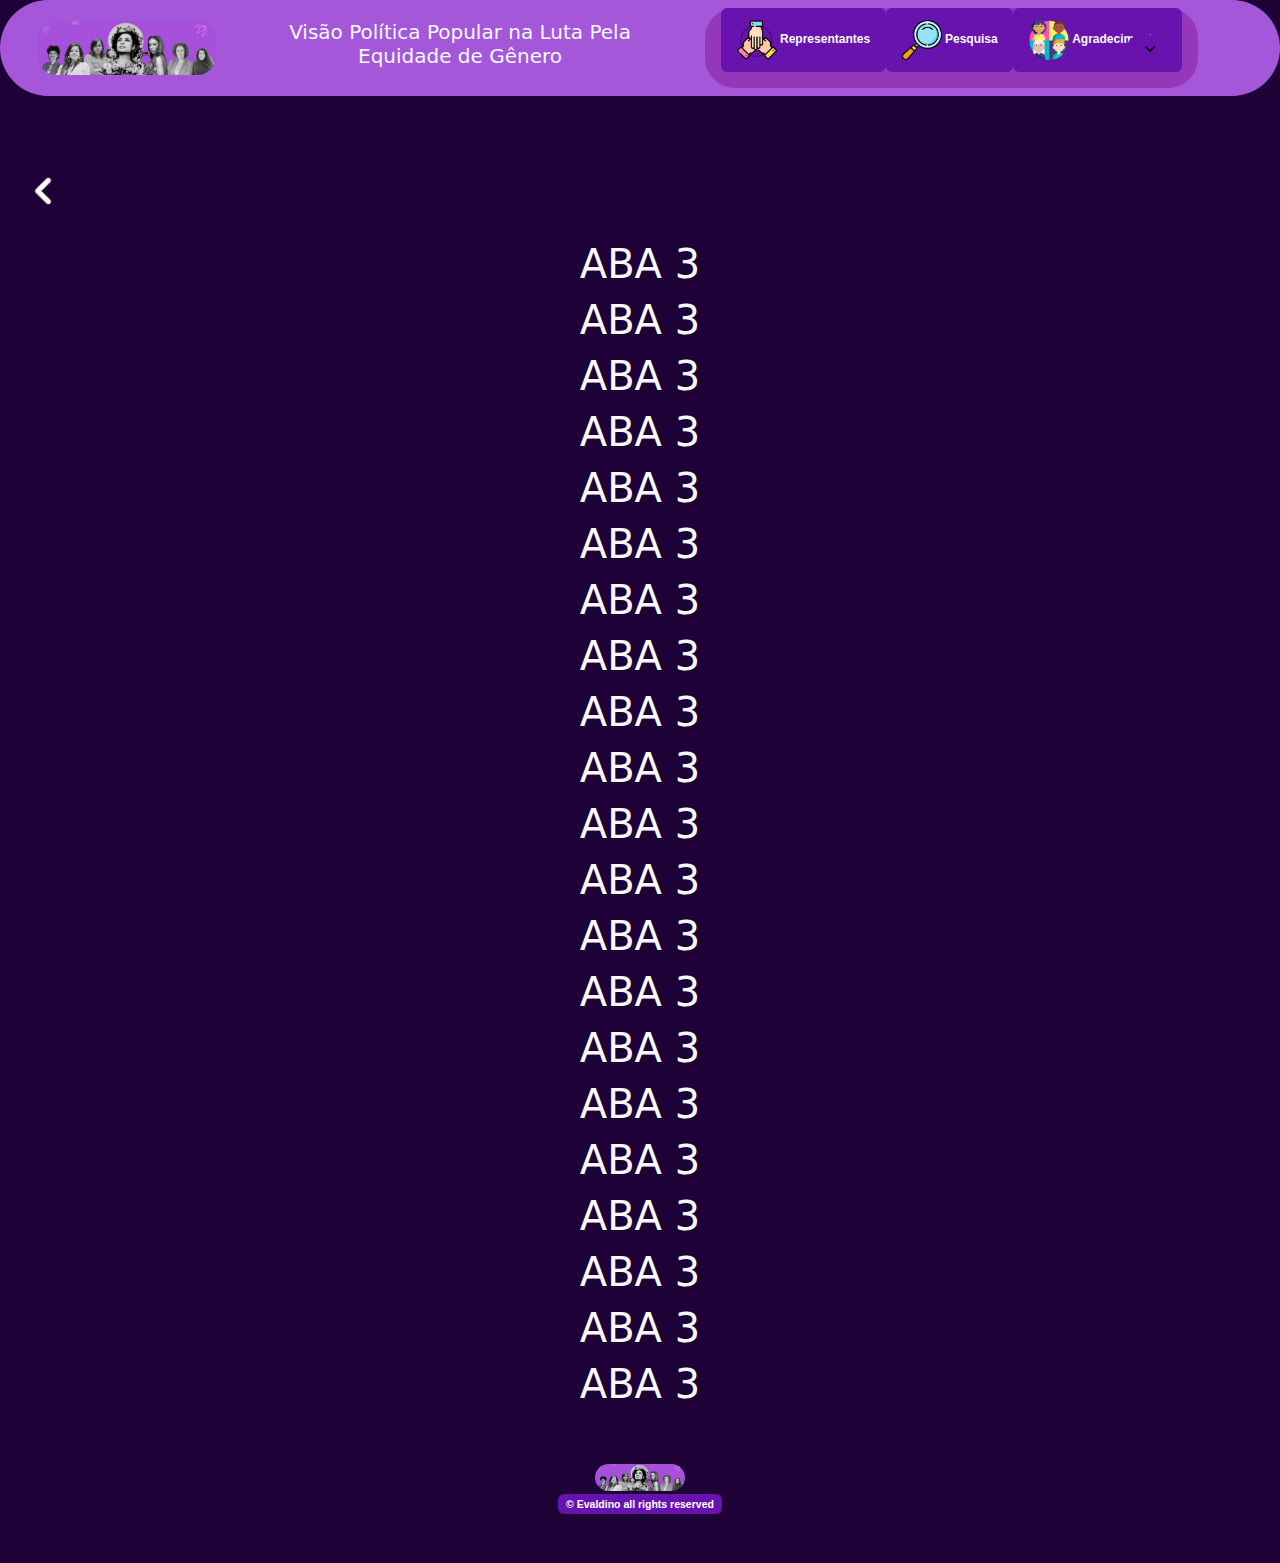
<file: Agradecimentos.html>
<!doctype html>
<html lang="en">
  <!--head-->
<head>
  <!--css-area-->
   <link rel="stylesheet" href="./style.css">
   <meta charset="utf-8">
   <meta name="viewport" 
         content="width=device-width, initial-scale=1">
   <link rel="icon"
         href="./Icon/Logo3.jpeg"
         type="image/png">

              <title>Visão Política Popular na Luta Pela Equidade de Gênero</title>


<!--bootstraplink-->
    <link href="https://cdn.jsdelivr.net/npm/bootstrap@5.3.0-alpha1/dist/css/bootstrap.min.css" 
          rel="stylesheet" 
          integrity="sha384- GLhlTQ8iRABdZLl6O3oVMWSktQOp6b7In1Zl3/Jr59b6EGGoI1aFkw7cmDA6j6gD" 
          crossorigin="anonymous">
</head>

<!--body-->

<body class="bod">
<!-- inicio do nav bar-->
<div= class="container-fluid">
 <nav class=" navbar fixed-top navbar-expand-lg navbar " >
 <div class="col col-xs-12 col-sm-12 col-md-8 col-lg-12 container ">
        <a><div>
                 <img src="./Icon/Logo2.jpeg" 
                      class="img-fluid " 
                      alt="..." 
                      width="250" 
                      height="900"></a>
            </div>
            <center><h5>Visão Política Popular na Luta Pela Equidade de Gênero</h5></center>
          <button class="navb"
                  type="button" 
                  data-bs-toggle="collapse"
                  data-bs-target="#navbarSupportedContent" 
                  aria-controls="navbarSupportedContent"
                  aria-expanded="false" 
                  aria-label="Toggle navigation">
                   <span class="navbaricon "><img src="./Icon/271210.png" height="10px" width="10px">
                   </span>
          </button>
               <div class="collapse navbar-collapse" id="navbarSupportedContent">
                <ul class="navbar-nav me-auto mb-2 mb-lg-0 ">
                <li class="nav-item">
                  <a class="nav-link text-light" href=""></a>
                  </li>
                    
           

                
                  <center> <p>  <span class="badge text"><a class="nav-link text-light"
                    href="Representantes.html" id="g1" ><img src="./Icon/Representantes01.png" width="40px"> Representantes</a>
                 </li></span></p></center>




                </li> </center><br>
                <li class="nav-item">
                  <center> <p> <span class="badge text "><a class="nav-link text-light text"
                     href="./Pesquisa.html" id="g2"><img  src="./Icon/lupa.png" width="40px">  Pesquisa </a>
                  </li></span></p></center>




                </li> </center><br>
                <li class="nav-item">
                  <center> <p> <span class="badge text "><a class="nav-link text-light text"
                     href="Agradecimentos.html" id="g2"><img src="./Icon/Agradecimentos02.png" width="40px">  Agradecimentos</a>
                  </li></span></p></center>
           


                 
               
              <li class="nav-item">
           <h9><a class="nav-link disabled text-calm text-warning" ></a>
          </h9>
        </li>
      </ul>          
    
    </div>
  </div>
</nav>
</div>
</div>
<!--final do navbar-->









<p><div class="container-fluid cla">
      <span class="badge text-bg-danger"></span>
       <span class="badge text-bg-dark"></span>
        <span class="badge text-bg-warning"></span>
          <div class="text-danger">
            <ln><p>Visão Política Popular na Luta Pela Equidade de Gênero</p>
          </ln>
        </div>
      </div>
     </div></p>
   
<br>

   
<br>




<!--Início-->
<center>
  <div class="container per">
   <div class="text-light">
    
</div></center><br><br><div class="oes"></div>
<br><div class="oes"></div>








<p> <span class="bad text"><a class="nav-link text-light"
  href="./index.html"><img src="./Icon/divisa-esquerda.png" width="30px"></a>
</li></span></p>
  
  <div class="col-xs-12 col-md-8 col-sm-8 col-lg-8 text-light container-fluid inicio">
    <div data-bs-spy="scroll" data-bs-target="#navbar-example3" data-bs-smooth-scroll="true" class="scrollspy-example-2" tabindex="0">
      <div id="item- container">
        <br><br>
        <center>
          <h1>ABA 3</h1>
        </center>

        <center>
          <h1>ABA 3</h1>
        </center>
        <center>
          <h1>ABA 3</h1>
        </center>
        <center>
          <h1>ABA 3</h1>
        </center>
        <center>
          <h1>ABA 3</h1>
        </center>
        <center>
          <h1>ABA 3</h1>
        </center>
        <center>
          <h1>ABA 3</h1>
        </center>
        <center>
          <h1>ABA 3</h1>
        </center>
        <center>
          <h1>ABA 3</h1>
        </center>

  <center>
          <h1>ABA 3</h1>
        </center>
        
 
        <center>
          <h1>ABA 3</h1>
        </center>
        
 
        <center>
          <h1>ABA 3</h1>
        </center>
        
 
        <center>
          <h1>ABA 3</h1>
        </center>
        
 
        <center>
          <h1>ABA 3</h1>
        </center>
        
 
        <center>
          <h1>ABA 3</h1>
        </center>
        
 
        <center>
          <h1>ABA 3</h1>
        </center>
        
 
        <center>
          <h1>ABA 3</h1>
        </center>
        
 
        <center>
          <h1>ABA 3</h1>
        </center>
        
 
        <center>
          <h1>ABA 3</h1>
        </center>
        
 
        <center>
          <h1>ABA 3</h1>
        </center>
        
 
        <center>
          <h1>ABA 3</h1>
        </center>
        
 






    
<br>

<br>
<center><div class="container-fluid">
  <img class="imgdn" src="./Icon/Logo2.jpeg" width="90" id="imgdn">
  <br>
  <span class="badge text "><small>  © Evaldino  all rights reserved</small>
  </center>
    <br>
   <br>
</div>





<script src="https://cdn.jsdelivr.net/npm/bootstrap@5.3.0-
alpha1/dist/js/bootstrap.bundle.min.js" integrity="sha384-
w76AqPfDkMBDXo30jS1Sgez6pr3x5MlQ1ZAGC+nuZB+EYdgRZgiwxhTBTkF7CXvN"
crossorigin="anonymous"></script>
</body>
</html>
</file>
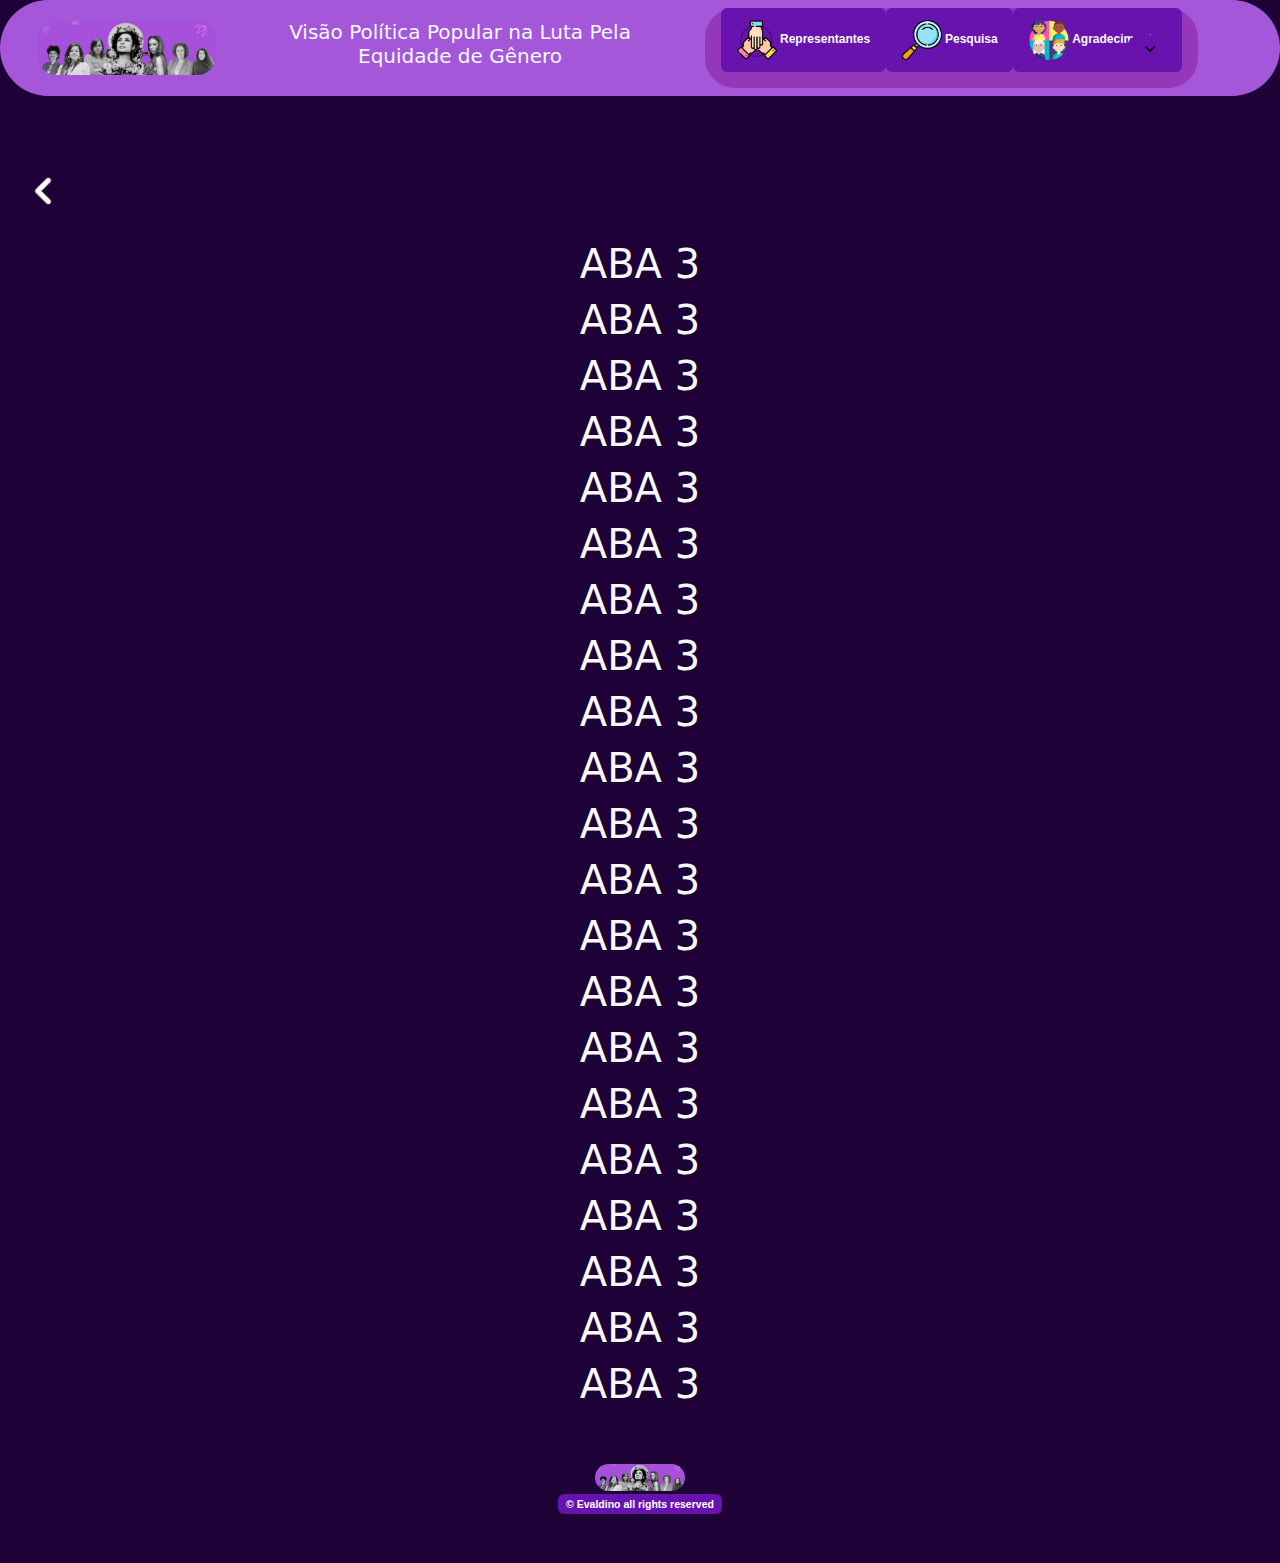
<file: Pesquisa.html>
<!doctype html>
<html lang="en">
  <!--head-->
<head>
  <!--css-area-->
   <link rel="stylesheet" href="./style.css">
   <meta charset="utf-8">
   <meta name="viewport" 
         content="width=device-width, initial-scale=1">
   <link rel="icon"
         href="./Icon/Logo3.jpeg"
         type="image/png">

              <title>Visão Política Popular na Luta Pela Equidade de Gênero</title>


<!--bootstraplink-->
    <link href="https://cdn.jsdelivr.net/npm/bootstrap@5.3.0-alpha1/dist/css/bootstrap.min.css" 
          rel="stylesheet" 
          integrity="sha384- GLhlTQ8iRABdZLl6O3oVMWSktQOp6b7In1Zl3/Jr59b6EGGoI1aFkw7cmDA6j6gD" 
          crossorigin="anonymous">
</head>

<!--body-->

<body class="bod">
<!-- inicio do nav bar-->
<div= class="container-fluid">
 <nav class=" navbar fixed-top navbar-expand-lg navbar " >
 <div class="col col-xs-12 col-sm-12 col-md-8 col-lg-12 container ">
        <a><div>
                 <img src="./Icon/Logo2.jpeg" 
                      class="img-fluid " 
                      alt="..." 
                      width="250" 
                      height="900"></a>
            </div>
            <center><h5>Visão Política Popular na Luta Pela Equidade de Gênero</h5></center>
          <button class="navb"
                  type="button" 
                  data-bs-toggle="collapse"
                  data-bs-target="#navbarSupportedContent" 
                  aria-controls="navbarSupportedContent"
                  aria-expanded="false" 
                  aria-label="Toggle navigation">
                   <span class="navbaricon "><img src="./Icon/271210.png" height="10px" width="10px">
                   </span>
          </button>
               <div class="collapse navbar-collapse" id="navbarSupportedContent">
                <ul class="navbar-nav me-auto mb-2 mb-lg-0 ">
                <li class="nav-item">
                  <a class="nav-link text-light" href=""></a>
                  </li>
                    
           

                
                  <center> <p>  <span class="badge text"><a class="nav-link text-light"
                    href="Representantes.html" id="g1" ><img src="./Icon/Representantes01.png" width="40px"> Representantes</a>
                 </li></span></p></center>




                </li> </center><br>
                <li class="nav-item">
                  <center> <p> <span class="badge text "><a class="nav-link text-light text"
                     href="./Pesquisa.html" id="g2"><img  src="./Icon/lupa.png" width="40px">  Pesquisa </a>
                  </li></span></p></center>




                </li> </center><br>
                <li class="nav-item">
                  <center> <p> <span class="badge text "><a class="nav-link text-light text"
                     href="Agradecimentos.html" id="g2"><img src="./Icon/Agradecimentos02.png" width="40px">  Agradecimentos</a>
                  </li></span></p></center>
           


                 
               
              <li class="nav-item">
           <h9><a class="nav-link disabled text-calm text-warning" ></a>
          </h9>
        </li>
      </ul>          
    
    </div>
  </div>
</nav>
</div>
</div>
<!--final do navbar-->








<p><div class="container-fluid cla">
      <span class="badge text-bg-danger"></span>
       <span class="badge text-bg-dark"></span>
        <span class="badge text-bg-warning"></span>
          <div class="text-danger">
            <ln><p>Visão Política Popular na Luta Pela Equidade de Gênero</p>
          </ln>
        </div>
      </div>
     </div></p>
   
<br>

   
<br>




<!--Início-->
<center>
  <div class="container per">
   <div class="text-light">
    
</div></center><br><br><div class="oes"></div>
<br><div class="oes"></div>








<p> <span class="bad text"><a class="nav-link text-light"
  href="./index.html"><img src="./Icon/divisa-esquerda.png" width="30px"></a>
</li></span></p>
  
  <div class="col-xs-12 col-md-8 col-sm-8 col-lg-8 text-light container-fluid inicio">
    <div data-bs-spy="scroll" data-bs-target="#navbar-example3" data-bs-smooth-scroll="true" class="scrollspy-example-2" tabindex="0">
      <div id="item- container">
        <br><br>
        <center>
          <h1>ABA 3</h1>
        </center>

        <center>
          <h1>ABA 3</h1>
        </center>
        <center>
          <h1>ABA 3</h1>
        </center>
        <center>
          <h1>ABA 3</h1>
        </center>
        <center>
          <h1>ABA 3</h1>
        </center>
        <center>
          <h1>ABA 3</h1>
        </center>
        <center>
          <h1>ABA 3</h1>
        </center>
        <center>
          <h1>ABA 3</h1>
        </center>
        <center>
          <h1>ABA 3</h1>
        </center>

  <center>
          <h1>ABA 3</h1>
        </center>
        
 
        <center>
          <h1>ABA 3</h1>
        </center>
        
 
        <center>
          <h1>ABA 3</h1>
        </center>
        
 
        <center>
          <h1>ABA 3</h1>
        </center>
        
 
        <center>
          <h1>ABA 3</h1>
        </center>
        
 
        <center>
          <h1>ABA 3</h1>
        </center>
        
 
        <center>
          <h1>ABA 3</h1>
        </center>
        
 
        <center>
          <h1>ABA 3</h1>
        </center>
        
 
        <center>
          <h1>ABA 3</h1>
        </center>
        
 
        <center>
          <h1>ABA 3</h1>
        </center>
        
 
        <center>
          <h1>ABA 3</h1>
        </center>
        
 
        <center>
          <h1>ABA 3</h1>
        </center>
        
 






    
<br>

<br>
<center><div class="container-fluid">
  <img class="imgdn" src="./Icon/Logo2.jpeg" width="90" id="imgdn">
  <br>
  <span class="badge text "><small>  © Evaldino  all rights reserved</small>
  </center>
    <br>
   <br>
</div>





<script src="https://cdn.jsdelivr.net/npm/bootstrap@5.3.0-
alpha1/dist/js/bootstrap.bundle.min.js" integrity="sha384-
w76AqPfDkMBDXo30jS1Sgez6pr3x5MlQ1ZAGC+nuZB+EYdgRZgiwxhTBTkF7CXvN"
crossorigin="anonymous"></script>
</body>
</html>
</file>
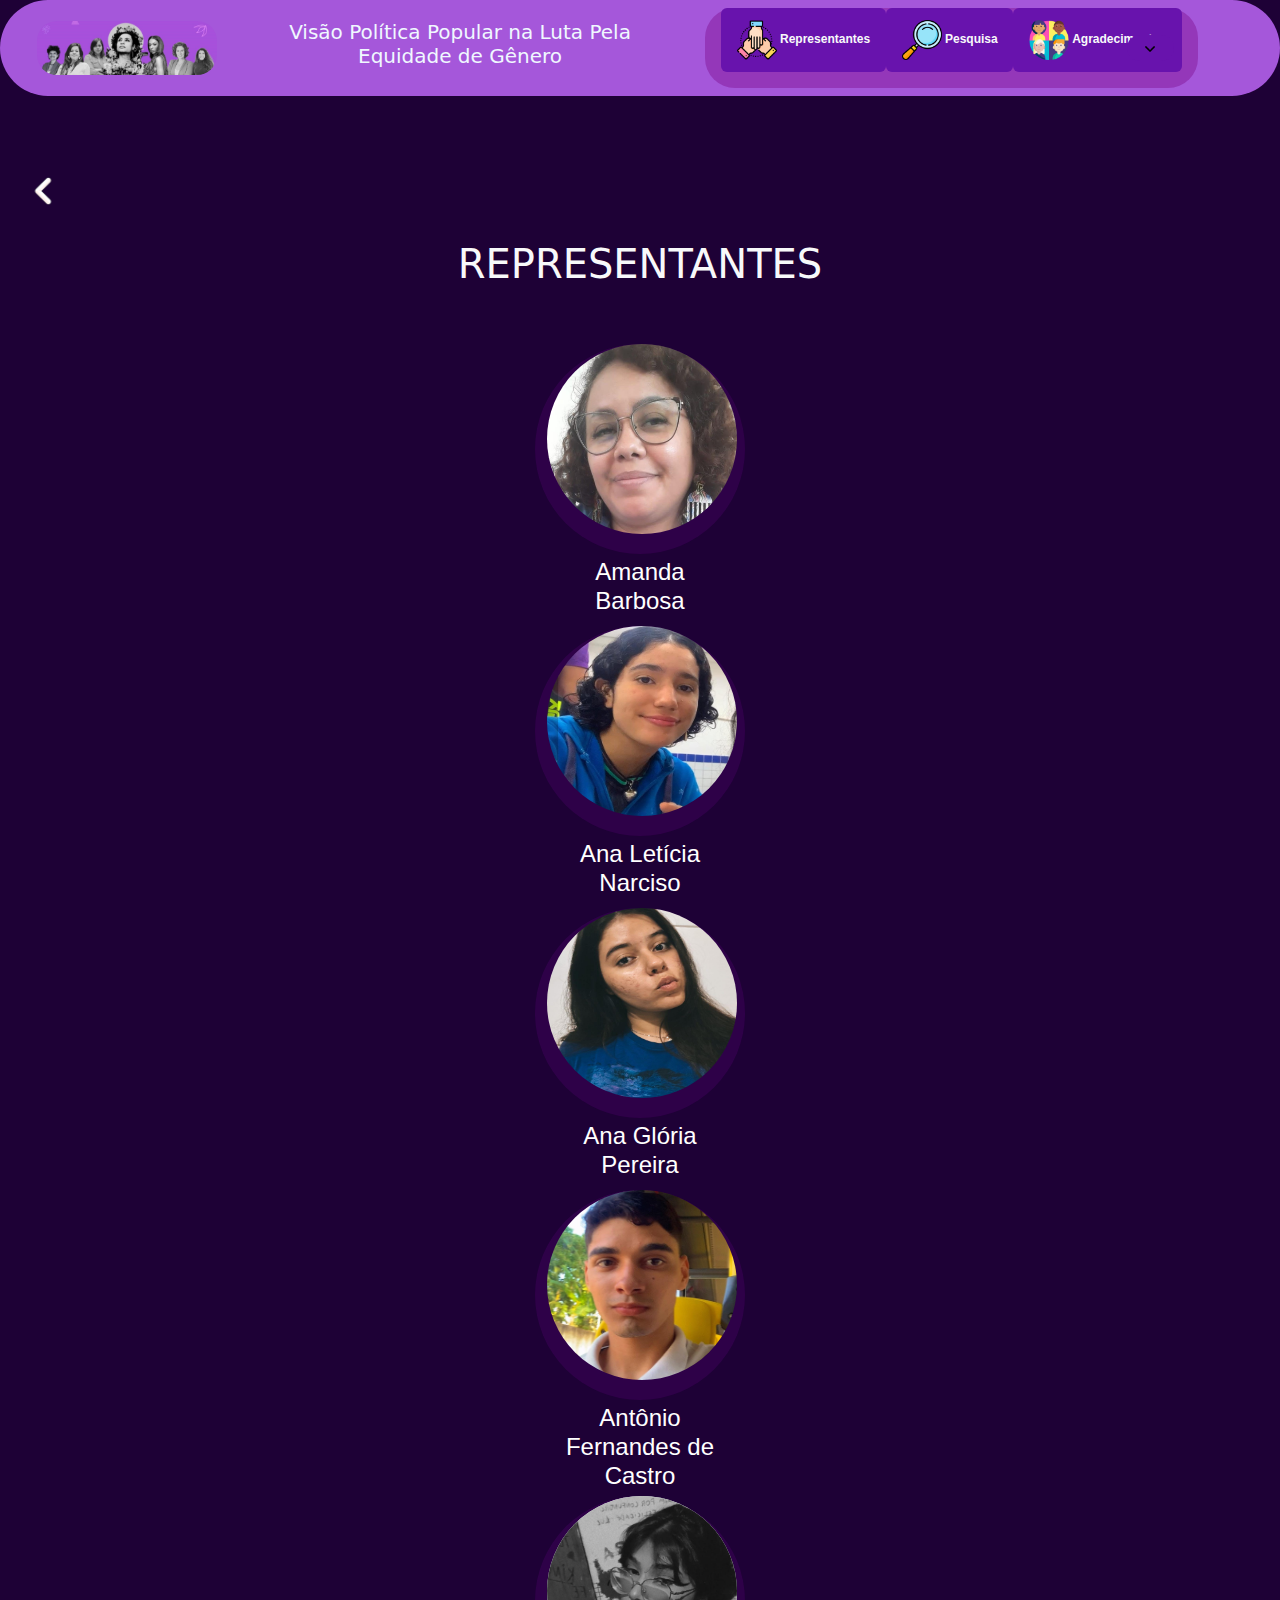
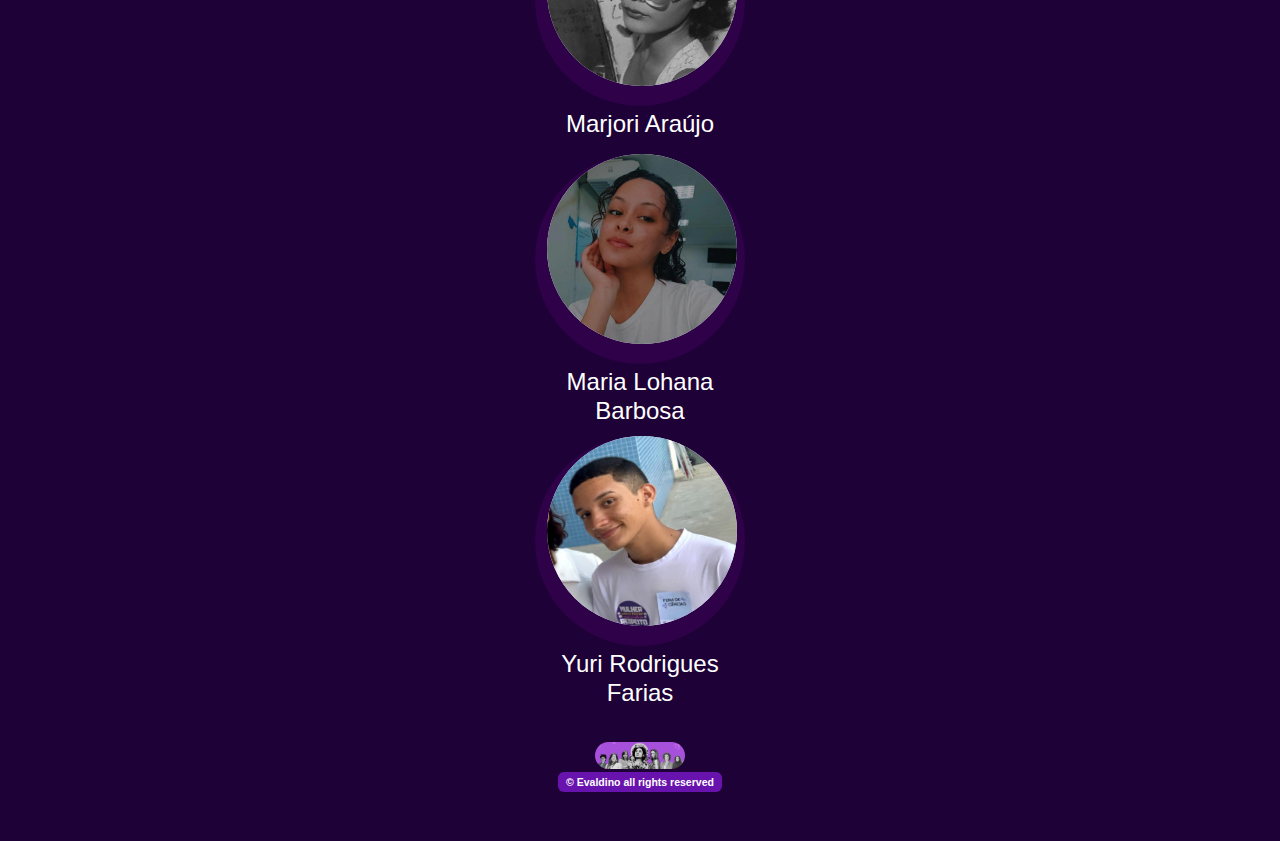
<file: Representantes.html>
<!doctype html>
<html lang="en">
  <!--head-->
<head>
  <!--css-area-->
   <link rel="stylesheet" href="./style.css">
   <meta charset="utf-8">
   <meta name="viewport" 
         content="width=device-width, initial-scale=1">
   <link rel="icon"
         href="./Icon/Logo3.jpeg"
         type="image/png">

              <title>Visão Política Popular na Luta Pela Equidade de Gênero</title>


<!--bootstraplink-->
    <link href="https://cdn.jsdelivr.net/npm/bootstrap@5.3.0-alpha1/dist/css/bootstrap.min.css" 
          rel="stylesheet" 
          integrity="sha384- GLhlTQ8iRABdZLl6O3oVMWSktQOp6b7In1Zl3/Jr59b6EGGoI1aFkw7cmDA6j6gD" 
          crossorigin="anonymous">
</head>

<!--body-->

<body class="bod">
<!-- inicio do nav bar-->
<div= class="container-fluid">
 <nav class=" navbar fixed-top navbar-expand-lg navbar " >
 <div class="col col-xs-12 col-sm-12 col-md-8 col-lg-12 container ">
        <a><div>
                 <img src="./Icon/Logo2.jpeg" 
                      class="img-fluid " 
                      alt="..." 
                      width="250" 
                      height="900"></a>
            </div>
            <center><h5>Visão Política Popular na Luta Pela Equidade de Gênero</h5></center>
          <button class="navb"
                  type="button" 
                  data-bs-toggle="collapse"
                  data-bs-target="#navbarSupportedContent" 
                  aria-controls="navbarSupportedContent"
                  aria-expanded="false" 
                  aria-label="Toggle navigation">
                   <span class="navbaricon "><img src="./Icon/271210.png" height="10px" width="10px">
                   </span>
          </button>
               <div class="collapse navbar-collapse" id="navbarSupportedContent">
                <ul class="navbar-nav me-auto mb-2 mb-lg-0 ">
                <li class="nav-item">
                  <a class="nav-link text-light" href=""></a>
                  </li>
                    
           

                
                  <center> <p>  <span class="badge text"><a class="nav-link text-light"
                    href="Representantes.html" id="g1" ><img src="./Icon/Representantes01.png" width="40px"> Representantes</a>
                 </li></span></p></center>




                </li> </center><br>
                <li class="nav-item">
                  <center> <p> <span class="badge text "><a class="nav-link text-light text"
                     href="./Pesquisa.html" id="g2"><img  src="./Icon/lupa.png" width="40px">  Pesquisa </a>
                  </li></span></p></center>




                </li> </center><br>
                <li class="nav-item">
                  <center> <p> <span class="badge text "><a class="nav-link text-light text"
                     href="Agradecimentos.html" id="g2"><img src="./Icon/Agradecimentos02.png" width="40px">  Agradecimentos</a>
                  </li></span></p></center>
           


                 
               
              <li class="nav-item">
           <h9><a class="nav-link disabled text-calm text-warning" ></a>
          </h9>
        </li>
      </ul>          
    
    </div>
  </div>
</nav>
</div>
</div>
<!--final do navbar-->










<p><div class="container-fluid cla">
      <span class="badge text-bg-danger"></span>
       <span class="badge text-bg-dark"></span>
        <span class="badge text-bg-warning"></span>
          <div class="text-danger">
            <ln><p>Visão Política Popular na Luta Pela Equidade de Gênero</p>
          </ln>
        </div>
      </div>
     </div></p>
   
<br>

   
<br>




<!--Início-->
<center>
  <div class="container per">
   <div class="text-light">
    
</div></center><br><br><div class="oes"></div>
<br><div class="oes"></div>








<p> <span class="bad text"><a class="nav-link text-light"
  href="./index.html"><img src="./Icon/divisa-esquerda.png" width="30px" height="30px"></a>
</li></span></p>
  
  <div class="col-xs-12 col-md-8 col-sm-8 col-lg-8 text-light container-fluid inicio">
    <div data-bs-spy="scroll" data-bs-target="#navbar-example3" data-bs-smooth-scroll="true" class="scrollspy-example-2" tabindex="0">
      <div id="item- container">
        <br><br>
        <center>
          <h1>REPRESENTANTES</h1>
        </center>
  <br><br>

        <div class="Card container col-xs-8" style="width: 210px; height: 210px;">
          <img class="repre"   src="./PerfisRepresentantes/Amanda.jpeg" class="card-img-top" alt="..." width="30px">
          <br><br><center><h4 class="Name container">Amanda Barbosa</h4></center> 
          
        </div>
        </div>
      <br><br><br>
      
      <div class="Card container col-xs-4" style="width: 210px; height: 210px;">
        <img class="repre"   src="./PerfisRepresentantes/Letícia.jpeg" class="card-img-top" alt="..." width="30px">
        <br><br><center><h4 class="Name container">Ana Letícia Narciso</h4></center> 
        
          
        </div>
        </div>
      <br><br><br>

      <div class="Card container" style="width: 210px; height: 210px;">
        <img class="repre"   src="./PerfisRepresentantes/Glória.jpeg" class="card-img-top" alt="..." width="30px">
        <br><br><center><h4 class="Name container">Ana Glória Pereira</h4></center> 
        
          
        </div>
        </div>
      <br><br><br>

      <div class="Card container" style="width: 210px; height: 210px;">
        <img class="repre"   src="./PerfisRepresentantes/Antônio.jpeg" class="card-img-top" alt="..." width="30px">
        <br><br><center><h4 class="Name container">Antônio Fernandes de Castro</h4></center> 
        
          
        </div>
        </div>
      <br><br><br><br>

      <div class="Card container" style="width: 210px; height: 210px;">
        <img class="repre"   src="./PerfisRepresentantes/Marjori.jpeg" class="card-img-top" alt="..." width="30px">
        <br><br><center><h4 class="Name container">Marjori Araújo</h4></center> 
        
          
        </div>
        </div>
      <br><br>
     
      <div class="Card container" style="width: 210px; height: 210px;">
        <img class="repre"   src="./PerfisRepresentantes/Lohana.jpeg" class="card-img-top" alt="..." width="30px">
        <br><br><center><h4 class="Name container">Maria Lohana Barbosa</h4></center> 
        
        </div>
        </div>
      <br><br><br>

      <div class="Card container" style="width: 210px; height: 210px;">
        <img class="repre"   src="./PerfisRepresentantes/Yuri.jpeg" class="card-img-top" alt="..." width="30px">
        <br><br><center><h4 class="Name container">Yuri Rodrigues Farias</h4></center> 
        
          
        </div>
        </div>
      <br><br>






          <br>

          <br>
          <center><div class="container-fluid">
            <img class="imgdn" src="./Icon/Logo2.jpeg" width="90" id="imgdn">
            <br>
            <span class="badge text "><small>  © Evaldino  all rights reserved</small>
            </center>
              <br>
             <br>
          </div>
          





<script src="https://cdn.jsdelivr.net/npm/bootstrap@5.3.0-
alpha1/dist/js/bootstrap.bundle.min.js" integrity="sha384-
w76AqPfDkMBDXo30jS1Sgez6pr3x5MlQ1ZAGC+nuZB+EYdgRZgiwxhTBTkF7CXvN"
crossorigin="anonymous"></script>
</body>
</html>
</file>
<file: style.css>
.img2 {
    width: 300px;
    height: 450px;
    background-color: #3498db;
    transition: transform 0.2s ease;
  }

  .img2:hover {
    transform: scale(1.1); /* Aumenta 20% */
  }

  .img3 {
    width: 360px;
    height: 250px;
   
    transition: transform 0.2s ease;
    border-radius:40px;
  }

  .img3:hover {
    transform: scale(1.2); /* Aumenta 20% */
  }

  .img4 {
    width: 60px;
    height: 150px;
    
    transition: transform 0.2s ease;
    border-radius: 40px;
  }

  .img4:hover {
    transform: scale(1.2); /* Aumenta 20% */
  }


.VY{
   width: 300px;
   background-color: #3498db;
   transition: transform 0.2s ease;
   border-radius: 25px;
 }

 .VY:hover {
   transform: scale(1.2); /* Aumenta 20% */
 }







.bad{
    position: fixed;
    display: flex;
    left: 28px;
    
 
    border-radius: 30PX;
}



/*navbar*/
.navbar{
    color: aliceblue;
     position: fixed;
     width: 100%;
    background-color: #a557da ;
   border-radius: 50px;
   


}





.ini{
    
    border-radius: 40px;
}


.img2{
    
    border-radius: 40px;
}


.navb{
    background-color: rgb(104, 19, 173);
    border-radius: 25px;
    position: relative;
    left: 42%;
    border: none;
    width: 60px
    
}


.badge{
    border-radius: 30px;
    background-color: rgb(104, 19, 173);
    font-family: 'Lucida Sans', 'Lucida Sans Regular', 'Lucida Grande', 'Lucida Sans Unicode', Geneva, Verdana, sans-serif;
}

.badge:hover {
  color: #c02222;
  transform: scale(1.1); /* Aumenta 20% */
  transition: transform 2.2 s ease;
  background-color: rgb(151, 48, 236);
 
}






/*body*/
.bod{
   position: fixed;
   position: relative;
   display: flex;
    

 
    background-color:rgb(30, 1, 54);
   



    .collapse {
      background-color: rgba(136, 33, 161, 0.589);
      border-radius: 30px;
    }
      
      }




.img-fluid{
    border-radius: 20px;
   position: relative;
   right: 25%;
   
  

}

.card{
  background-color:#b35353;
  border-radius: 50px;
}

.cari{
  display: flex;
  height: 171px;
  width: 171px;
  border-radius: 400px;
  position: relative;
  left: 3px;
}
/*ABA2*/

.Card{
  border-radius: 400px;
  background-color: #960ac023;
  size-adjust: 100px;
  
}


.repre{

  border-radius: 400px ;
  background-color: rgb(225, 240, 240);
  height: 190px;
  width: 190px;
  

}

.Name{
  font-family:'Franklin Gothic Medium', 'Arial Narrow', Arial, sans-serif;
  color: #ffffff;
  background-color: #6d525200;
  border-radius: 26px;
  width: 30px;
  height: 30px;
}



/*ABA2FINAL*/





/*perfil e redes*/
.per{
    text-decoration-color: blue;
   


}


.car{
    text-align: center;
     
     background-color: rgba(0, 0, 0, 0);
}
   

.pe{
    text-align: center;
    background-color:rgba(0, 0, 0, 0.842) ;


}


.im{
    text-align: center;

}

.imgdn{

    border-radius: 40px;
}

.candidatas2{
  display: flex;
 
 
  
}
</file>
